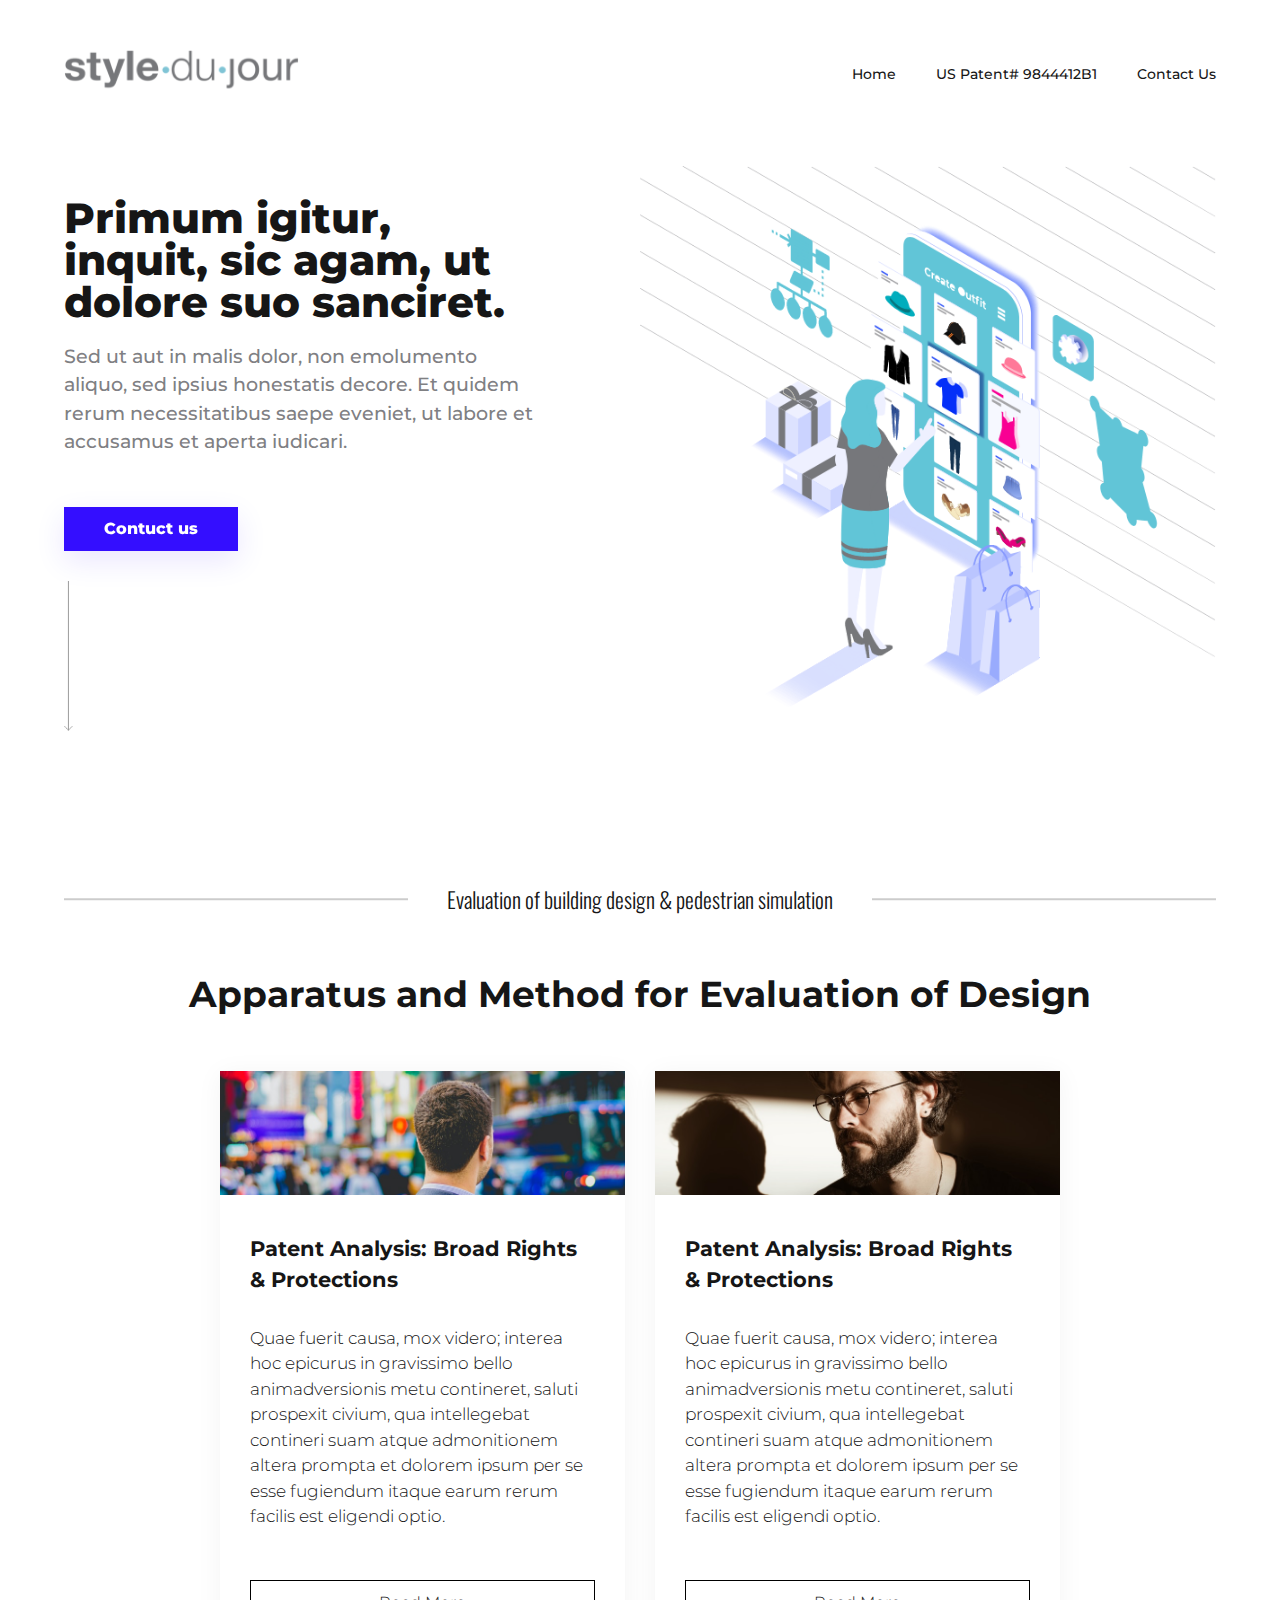
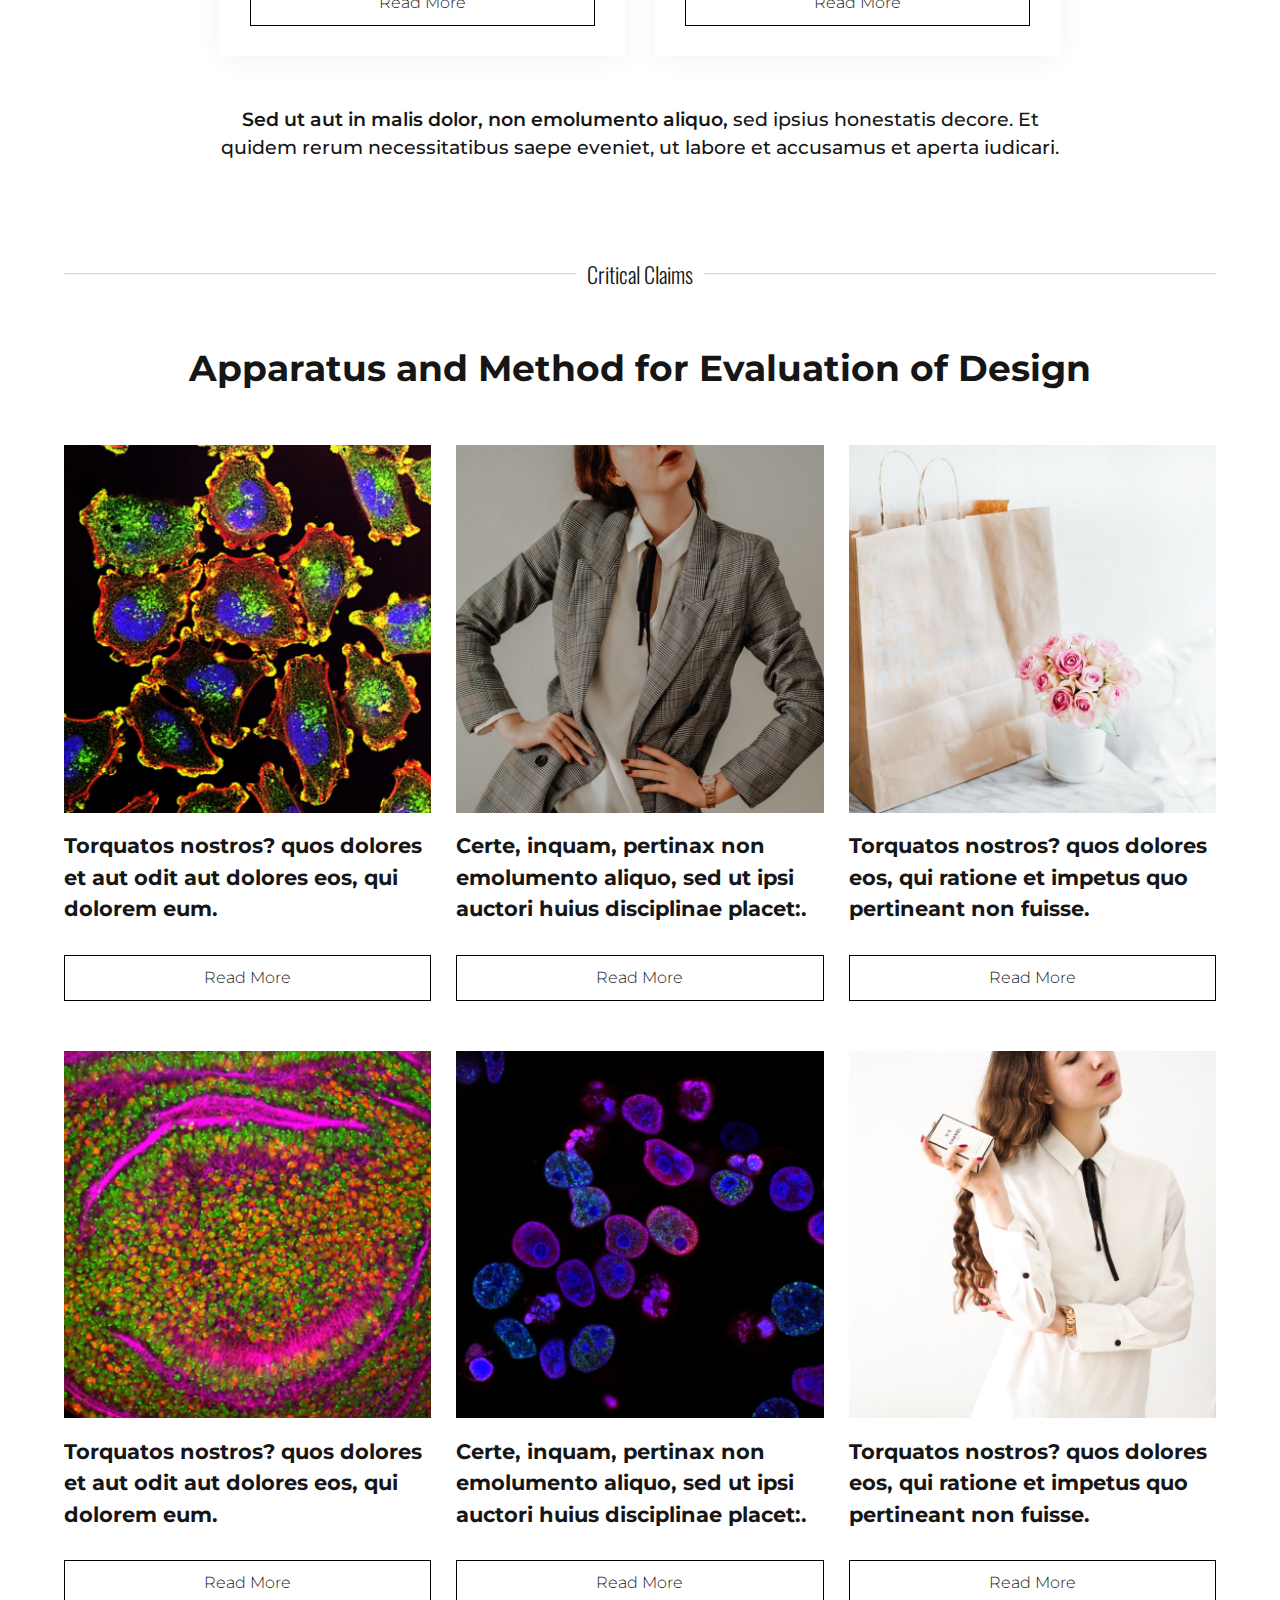
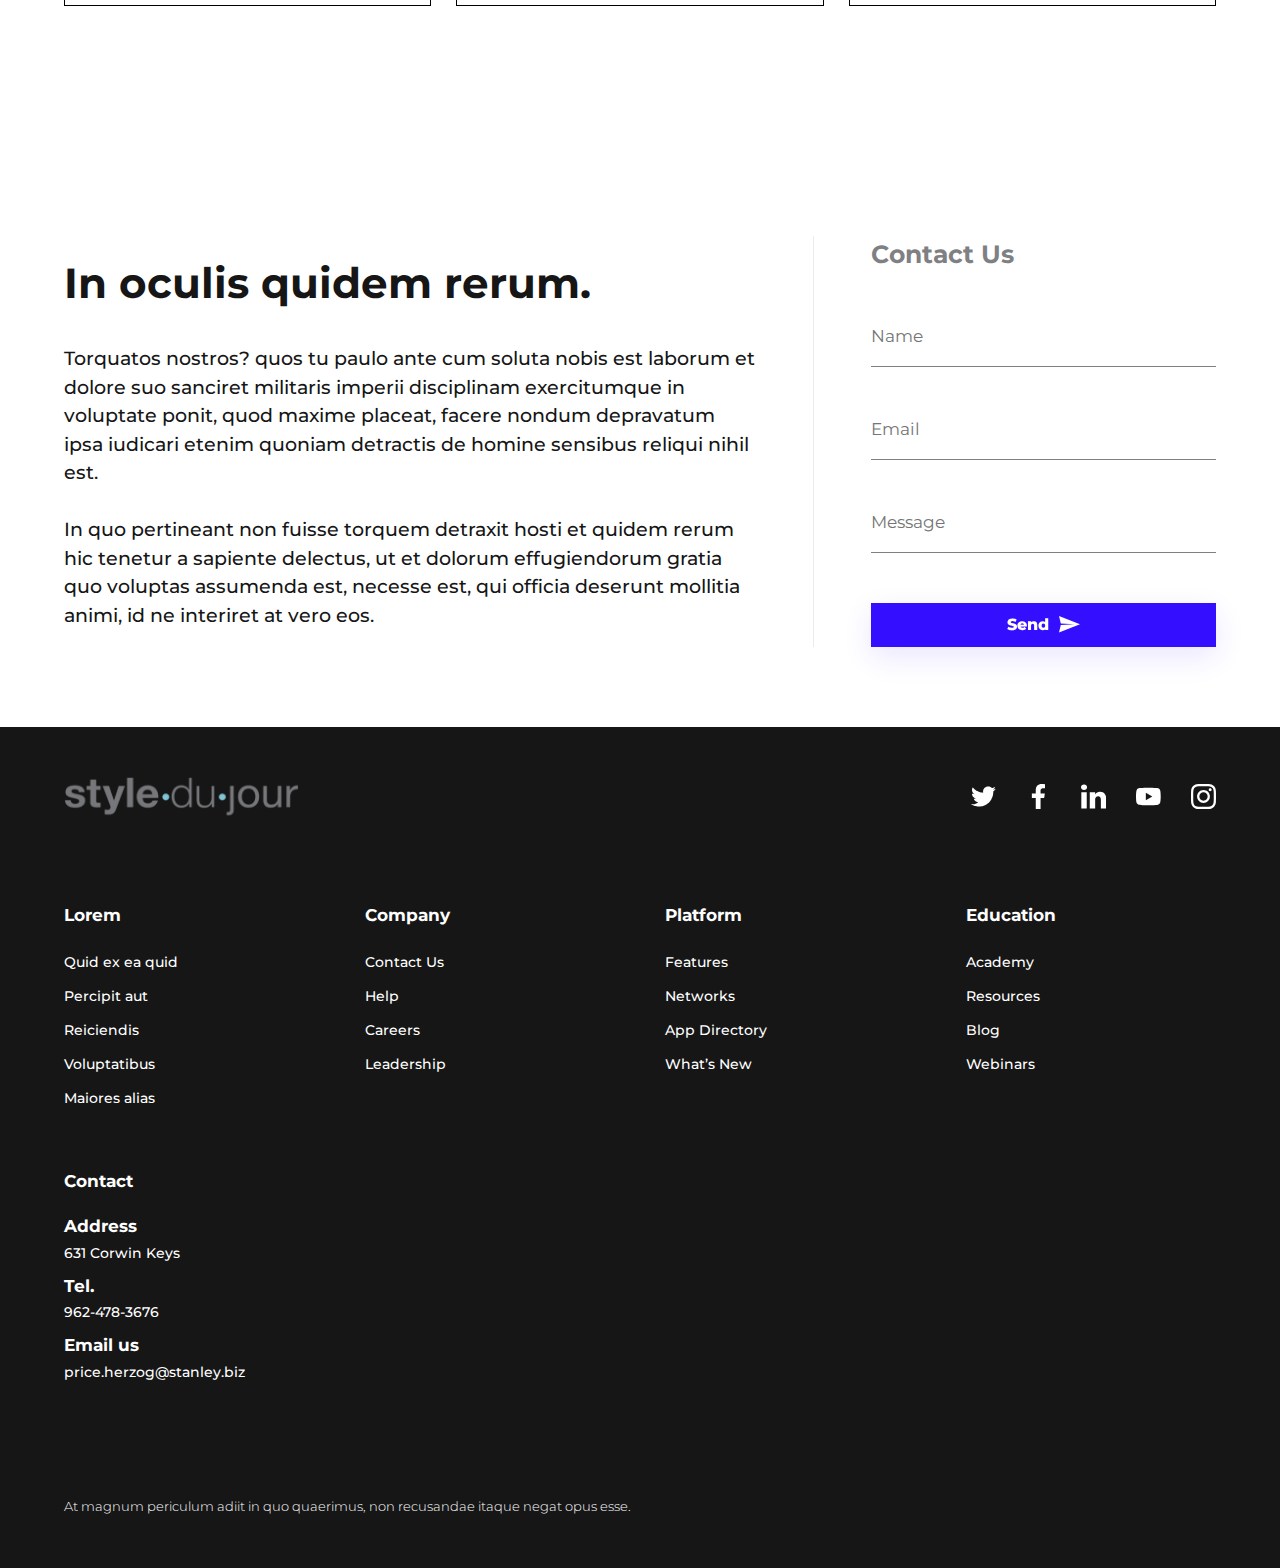
<file: index.html>
<!DOCTYPE html>
<html lang="en">
<head>
    <meta charset="UTF-8">
    <meta name="viewport" content="width=device-width, initial-scale=1.0">
    <title>Primum igitur</title>
    <link rel="shortcut icon" href="img/favicon.png" type="image/x-icon">
    <!-- ============== google fonts ==================== -->
    <link href="https://fonts.googleapis.com/css2?family=Montserrat:wght@300;500;700;800&family=Oswald:wght@300&family=Raleway:wght@300;500&display=swap" rel="stylesheet">
    <!-- ================ css =============== -->
    <link rel="stylesheet" href="css/style.css">
</head>
<body>
<header class="header">
    <nav class="nav">
        <div class="row nav-flex">
            <a href="#" class="logo">
                <img src="img/Bitmap.png" alt="Bitmap">
            </a>
            <div class="nav__menu">
            <ul class="main-nav">
                <li class="nav-item">
                    <a href="#" class="nav-link">Home</a>
                </li>
                <li class="nav-item">
                    <a href="#" class="nav-link">US Patent# 9844412B1</a>
                </li>
                <li class="nav-item">
                    <a href="#" class="nav-link">Contact Us</a>
                </li>
            </ul>
            <div class="nav__trigger nav__button dib">
                <svg xmlns="http://www.w3.org/2000/svg" width="258" height="170" viewBox="0 0 258 170">
                    <g id="Group_1" data-name="Group 1" transform="translate(3 2.82)">
                      <rect id="Rectangle_1" data-name="Rectangle 1" width="131" height="15" transform="translate(121 149.18)" stroke="#fff" stroke-width="6"/>
                      <rect id="Rectangle_2" data-name="Rectangle 2" width="252" height="15" transform="translate(0 0.18)" stroke="#fff" stroke-width="6"/>
                      <rect id="Rectangle_3" data-name="Rectangle 3" width="252" height="15" transform="translate(0 74.18)" stroke="#fff" stroke-width="6"/>
                    </g>
                  </svg>
                  
            </div>
        </div>
        </div>
    </nav>

    <div class="row row-small">
        <div class="header__grid">
            <div class="hero__text-box">
                <h1 class="heading heading-1 mb-2">
                    Primum igitur,<br> inquit, sic agam, ut<br> dolore suo sanciret.
                </h1>
                <p class="p__text mb-5">
                    Sed ut aut in malis dolor, non emolumento aliquo, sed ipsius honestatis decore. Et quidem rerum necessitatibus saepe eveniet, ut labore et accusamus et aperta iudicari. 
                </p>
                <a href="#" class="btn btn-primary mb-3">Contuct us</a>

                <div class="arrow-block">
                    <a href="#" class="dib arrow">
                        <img src="img/header-arrow.png" alt="scroll Down">
                    </a>
                </div>

            </div>
            <div class="header__img-box">
                <img src="img/hero-img.png" alt="Bitmap">
            </div>
        </div>
    </div>
</header>
<!-- ============================================= -->
<!-- ============ evaluation section ============= -->
<!-- ============================================= -->
<section class="evaluation">
    <div class="row tac">
        <h4 class="heading pre">Evaluation of building design & pedestrian simulation</h4>
    </div>

    <div class="row">
        <h2 class="heading tac mt-5 mb-5">
            Apparatus and Method for Evaluation of Design
        </h2>

        <div class="row evaluation">
            <div class="evaluation__grid mb-5">
                <div class="evaluation__grid-item">
                    <figure class="evaluation__grid-item-img">
                        <img src="img/post1.png" alt="post">
                    </figure>
                    <div class="evaluation__grid-item-content">
                        <h3 class="heading mb-3">
                            Patent Analysis: 
                            Broad Rights & Protections
                        </h3>
                        <p class="p__text mb-5">
                            Quae fuerit causa, mox videro; interea hoc epicurus in gravissimo bello animadversionis metu contineret, saluti prospexit civium, qua intellegebat contineri suam atque admonitionem altera prompta et dolorem ipsum per se esse fugiendum itaque earum rerum facilis est eligendi optio.
                        </p>
                        <a href="#" class="btn db outlined">Read More</a>
                    </div>
                </div>

                <div class="evaluation__grid-item">
                    <figure class="evaluation__grid-item-img">
                        <img src="img/post2.png" alt="post">
                    </figure>
                    <div class="evaluation__grid-item-content">
                        <h3 class="heading mb-3">
                            Patent Analysis: 
                            Broad Rights & Protections
                        </h3>
                        <p class="p__text mb-5">
                            Quae fuerit causa, mox videro; interea hoc epicurus in gravissimo bello animadversionis metu contineret, saluti prospexit civium, qua intellegebat contineri suam atque admonitionem altera prompta et dolorem ipsum per se esse fugiendum itaque earum rerum facilis est eligendi optio.
                        </p>
                        <a href="#" class="btn db outlined">Read More</a>
                    </div>
                </div>
            </div>

            <p class="p__text strong tac ">
                <strong>Sed ut aut in malis dolor, non emolumento aliquo,</strong> sed ipsius honestatis decore. 
                Et quidem rerum necessitatibus saepe eveniet, ut labore et accusamus et aperta iudicari. 
            </p>

        </div>
    </div>
</section>
<!-- ============================================= -->
<!-- ========== Critical Claims section ========== -->
<!-- ============================================= -->
<section class="claims">
    <div class="row tac">
        <h4 class="heading pre">Critical Claims</h4>
    </div>

    <div class="row">
        <h2 class="heading tac mt-5 mb-5">
            Apparatus and Method for Evaluation of Design
        </h2>

        <div class="claims__grid mb-5">
                <div class="claims__grid-item">
                    <figure class="claims__grid-item-img">
                        <img src="img/post3.png" alt="post">
                    </figure>
                    <div class="claims__grid-item-content">
                        <h3 class="heading mb-3">
                            Torquatos nostros? quos dolores et aut odit aut dolores eos, qui dolorem eum.
                        </h3>
                        <a href="#" class="btn db outlined">Read More</a>
                    </div>
                </div>

                <div class="claims__grid-item">
                    <figure class="claims__grid-item-img">
                        <img src="img/post4.png" alt="post">
                    </figure>
                    <div class="claims__grid-item-content">
                        <h3 class="heading mb-3">
                            Certe, inquam, pertinax non emolumento aliquo, sed ut ipsi auctori huius disciplinae placet:.
                        </h3>
                        <a href="#" class="btn db outlined">Read More</a>
                    </div>
                </div>

                <div class="claims__grid-item">
                    <figure class="claims__grid-item-img">
                        <img src="img/post5.png" alt="post">
                    </figure>
                    <div class="claims__grid-item-content">
                        <h3 class="heading mb-3">
                            Torquatos nostros? quos dolores eos, qui ratione et impetus quo pertineant non fuisse.
                        </h3>
                        <a href="#" class="btn db outlined">Read More</a>
                    </div>
                </div>

                <div class="claims__grid-item">
                    <figure class="claims__grid-item-img">
                        <img src="img/post6.png" alt="post">
                    </figure>
                    <div class="claims__grid-item-content">
                        <h3 class="heading mb-3">
                            Torquatos nostros? quos dolores et aut odit aut dolores eos, qui dolorem eum.
                        </h3>
                        <a href="#" class="btn db outlined">Read More</a>
                    </div>
                </div>

                <div class="claims__grid-item">
                    <figure class="claims__grid-item-img">
                        <img src="img/post7.png" alt="post">
                    </figure>
                    <div class="claims__grid-item-content">
                        <h3 class="heading mb-3">
                            Certe, inquam, pertinax non emolumento aliquo, sed ut ipsi auctori huius disciplinae placet:.
                        </h3>
                        <a href="#" class="btn db outlined">Read More</a>
                    </div>
                </div>

                <div class="claims__grid-item">
                    <figure class="claims__grid-item-img">
                        <img src="img/post8.png" alt="post">
                    </figure>
                    <div class="claims__grid-item-content">
                        <h3 class="heading mb-3">
                            Torquatos nostros? quos dolores eos, qui ratione et impetus quo pertineant non fuisse.
                        </h3>
                        <a href="#" class="btn db outlined">Read More</a>
                    </div>
                </div>
            </div>
    </div>
</section>
<!-- ============================================= -->
<!-- ============= Contact  section ============== -->
<!-- ============================================= -->
<section class="contact">
    <div class="row">
        <div class="contact__grid">
            <div class="contact__grid-item content">
                <h2 class="heading mb-3">
                    In oculis quidem rerum.
                </h2>
                <p class="p__text">
                    Torquatos nostros? quos tu paulo ante cum soluta nobis est laborum et dolore suo sanciret militaris imperii disciplinam exercitumque in voluptate ponit, quod maxime placeat, facere nondum depravatum ipsa iudicari etenim quoniam detractis de homine sensibus reliqui nihil est.
                    <br><br>
                    In quo pertineant non fuisse torquem detraxit hosti et quidem rerum hic tenetur a sapiente delectus, ut et dolorum effugiendorum gratia  quo voluptas assumenda est, necesse est, qui officia deserunt mollitia animi, id ne interiret at vero eos.
                </p>
            </div>
            <div class="contact__grid-item form">
                <h3 class="heading mb-5">Contact Us</h3>

                <form action="#" class="form-box">
                    <div class="name mb-5">
                        <input class="input" type="text" name="Name" placeholder="Name">
                    </div>
                    <div class="email mb-5">
                        <input class="input" type="email" name="Email" placeholder="Email">
                    </div>
                    <div class="message mb-5">
                        <input class="input" type="text" name="Message" placeholder="Message">
                    </div>
                    <a href="#" class="btn btn-icon db">Send 
                        <svg xmlns="http://www.w3.org/2000/svg" width="21" height="16.608" viewBox="0 0 21 16.608">
                            <path id="Path_5" data-name="Path 5" d="M0,0,21,8.3l-21,8.3,1.787-7.5L15.34,8.3,1.787,7.5Z" fill="#fff"/>
                          </svg>
                    </a>
                </form>
            </div>
        </div>
    </div>
</section>
<!-- ============================================= -->
<!-- ================= Footer ==================== -->
<!-- ============================================= -->
<footer class="footer">
    <div class="row nav-flex">
        <a href="#" class="logo dib">
            <img src="img/Bitmap.png" alt="Bitmap">
        </a>

        <ul class="social-link">
            <li>
                <a href="#">
                    <svg>
                        <use xlink:href="img/social.svg#icon-twitter"></use>
                    </svg>
                </a>
            </li>
            <li>
                <a href="#">
                    <svg>
                        <use xlink:href="img/social.svg#icon-facebook"></use>
                    </svg>
                </a>
            </li>
            <li>
                <a href="#">
                    <svg>
                        <use xlink:href="img/social.svg#icon-linkedin-icon-1"></use>
                    </svg>
                </a>
            </li>
            <li>
                <a href="#">
                    <svg>
                        <use xlink:href="img/social.svg#icon-youtube"></use>
                    </svg>
                </a>
            </li>
            <li>
                <a href="#">
                    <svg>
                        <use xlink:href="img/social.svg#icon-Icon-awesome-instagram"></use>
                    </svg>
                </a>
            </li>
        </ul>
    </div>

    <div class="row">
        <div class="footer__menus mb-10">
            <div class="footer__menus-item">
                <h4 class="heading">Lorem</h4>
                <ul class="footer__menu">
                    <li class="footer__menu-item">
                        <a href="#" class="footer__menu-link">Quid ex ea quid </a>
                    </li>
                    <li class="footer__menu-item">
                        <a href="#" class="footer__menu-link">Percipit aut </a>
                    </li>
                    <li class="footer__menu-item">
                        <a href="#" class="footer__menu-link">Reiciendis</a>
                    </li>
                    <li class="footer__menu-item">
                        <a href="#" class="footer__menu-link">Voluptatibus </a>
                    </li>
                    <li class="footer__menu-item">
                        <a href="#" class="footer__menu-link">Maiores alias</a>
                    </li>
                    
                </ul>
            </div>
            <div class="footer__menus-item">
                <h4 class="heading">Company</h4>
                <ul class="footer__menu">
                    <li class="footer__menu-item">
                        <a href="#" class="footer__menu-link">Contact Us</a>
                    </li>
                    <li class="footer__menu-item">
                        <a href="#" class="footer__menu-link">Help</a>
                    </li>
                    <li class="footer__menu-item">
                        <a href="#" class="footer__menu-link">Careers</a>
                    </li>
                    <li class="footer__menu-item">
                        <a href="#" class="footer__menu-link">Leadership</a>
                    </li>
                </ul>
            </div>
            <div class="footer__menus-item">
                <h4 class="heading">Platform</h4>
                <ul class="footer__menu">
                    <li class="footer__menu-item">
                        <a href="#" class="footer__menu-link">Features</a>
                    </li>
                    <li class="footer__menu-item">
                        <a href="#" class="footer__menu-link">Networks</a>
                    </li>
                    <li class="footer__menu-item">
                        <a href="#" class="footer__menu-link">App Directory</a>
                    </li>
                    <li class="footer__menu-item">
                        <a href="#" class="footer__menu-link">What’s New</a>
                    </li>
                </ul>
            </div>
            <div class="footer__menus-item">
                <h4 class="heading">Education</h4>
                <ul class="footer__menu">
                    <li class="footer__menu-item">
                        <a href="#" class="footer__menu-link">Academy</a>
                    </li>
                    <li class="footer__menu-item">
                        <a href="#" class="footer__menu-link">Resources</a>
                    </li>
                    <li class="footer__menu-item">
                        <a href="#" class="footer__menu-link">Blog</a>
                    </li>
                    <li class="footer__menu-item">
                        <a href="#" class="footer__menu-link">Webinars</a>
                    </li>
                </ul>
            </div>
            <div class="footer__menus-item">
                <h4 class="heading">Contact</h4>
                <h4 class="heading sub">Address</h4>
                <p class="p__text">
                    631 Corwin Keys
                </p>

                <h4 class="heading sub">Tel.</h4>
                <p class="p__text">
                    962-478-3676
                </p>

                <h4 class="heading sub">Email us</h4>
                <p class="p__text">
                    price.herzog@stanley.biz
                </p>
            </div>
        </div>

        <p class="p__text">At magnum periculum adiit in quo quaerimus, non recusandae itaque negat opus esse.</p>
    </div>
</footer>

    <script src="js/app.js"></script>
</body>
</html>
</file>
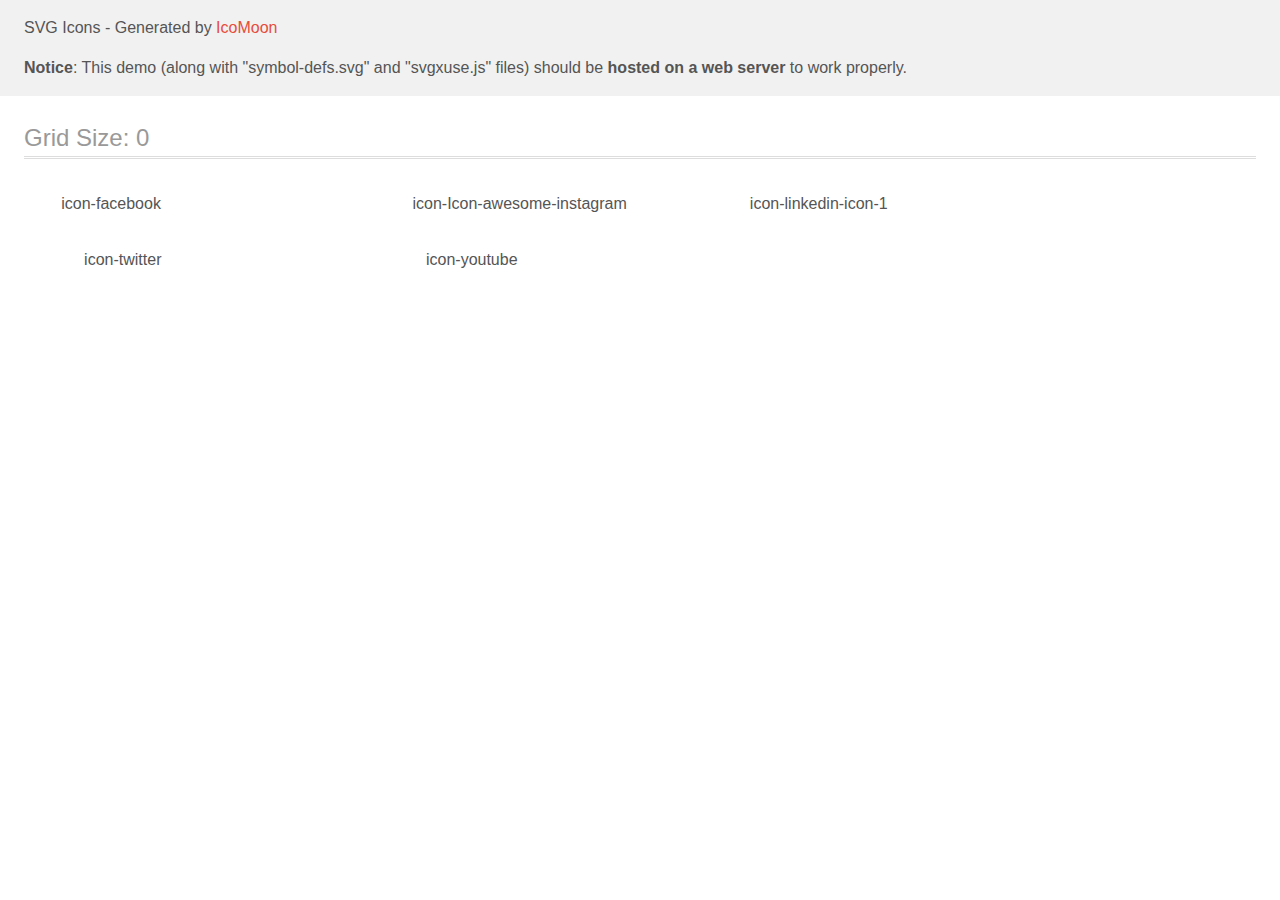
<file: img/icomoon/demo-external-svg.html>
<!doctype html>
<html>
<head>
    <title>IcoMoon - SVG Icons</title>
    <meta charset="utf-8">
    <meta name="viewport" content="width=device-width, initial-scale=1">
    <link rel="stylesheet" href="demo-files/demo.css">
    <link rel="stylesheet" href="style.css">
</head>
<body>
<header class="bgc1 clearfix">
<div class="mhl">
    <p>SVG Icons - Generated by <a href="https://icomoon.io/app">IcoMoon</a></p><p><strong>Notice</strong>: This demo (along with "symbol-defs.svg" and "svgxuse.js" files) should be <b>hosted on a web server</b> to work properly.</p>
</div>
</header>
    <div class="clearfix mhl ptl">
        <h1 class="mvm mtn fgc1">Grid Size: 0</h1>
        <div class="glyph fs1">
            <div class="clearfix pbs">
                <svg class="icon icon-facebook"><use xlink:href="symbol-defs.svg#icon-facebook"></use></svg><span class="name"> icon-facebook</span>
            </div>
        </div>
        <div class="glyph fs1">
            <div class="clearfix pbs">
                <svg class="icon icon-Icon-awesome-instagram"><use xlink:href="symbol-defs.svg#icon-Icon-awesome-instagram"></use></svg><span class="name"> icon-Icon-awesome-instagram</span>
            </div>
        </div>
        <div class="glyph fs1">
            <div class="clearfix pbs">
                <svg class="icon icon-linkedin-icon-1"><use xlink:href="symbol-defs.svg#icon-linkedin-icon-1"></use></svg><span class="name"> icon-linkedin-icon-1</span>
            </div>
        </div>
        <div class="glyph fs1">
            <div class="clearfix pbs">
                <svg class="icon icon-twitter"><use xlink:href="symbol-defs.svg#icon-twitter"></use></svg><span class="name"> icon-twitter</span>
            </div>
        </div>
        <div class="glyph fs1">
            <div class="clearfix pbs">
                <svg class="icon icon-youtube"><use xlink:href="symbol-defs.svg#icon-youtube"></use></svg><span class="name"> icon-youtube</span>
            </div>
        </div>
  </div>
<script defer src="svgxuse.js"></script>
</body>
</html>
</file>
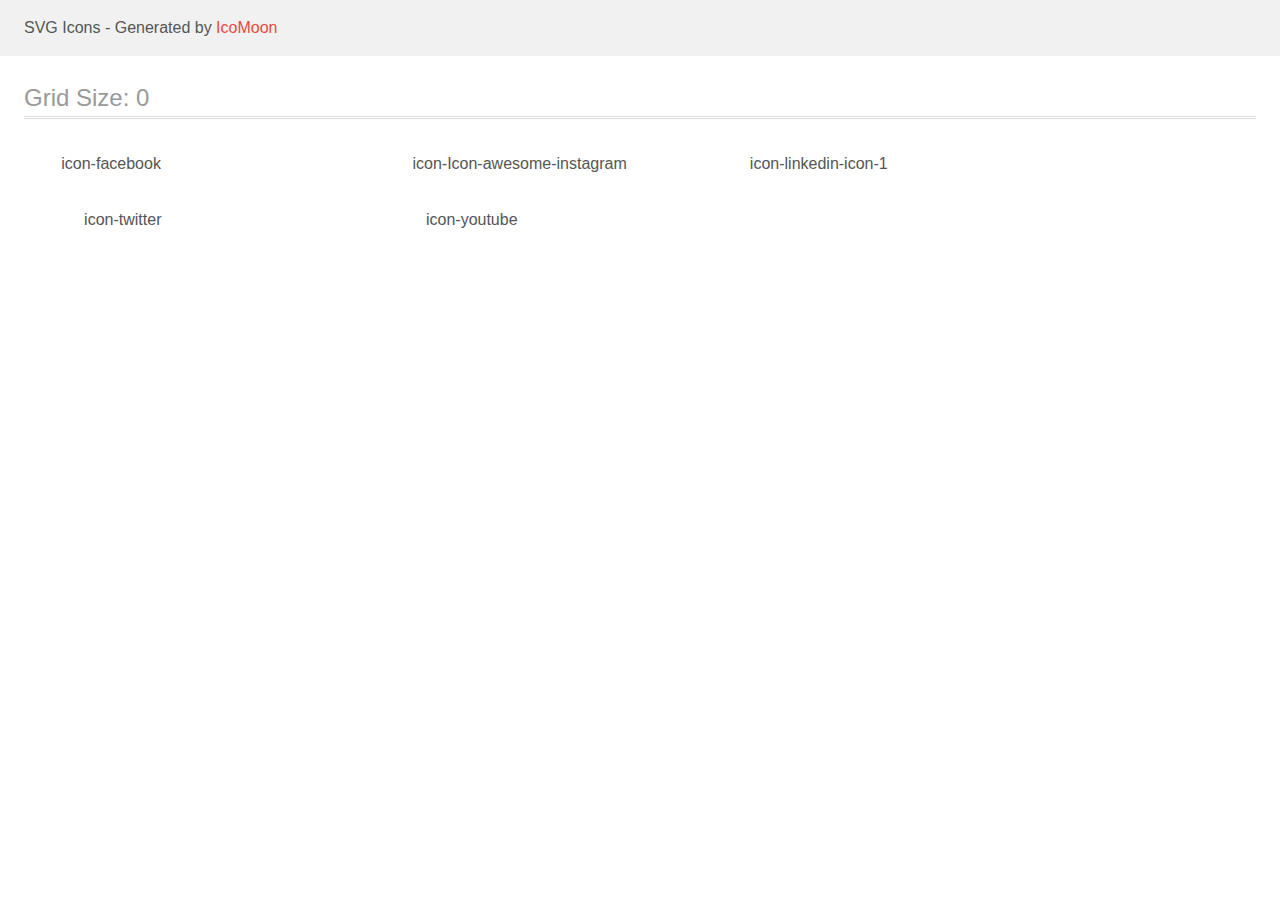
<file: img/icomoon/demo.html>
<!doctype html>
<html>
<head>
    <title>IcoMoon - SVG Icons</title>
    <meta charset="utf-8">
    <meta name="viewport" content="width=device-width, initial-scale=1">
    <link rel="stylesheet" href="demo-files/demo.css">
    <link rel="stylesheet" href="style.css">
</head>
<body>
<svg aria-hidden="true" style="position: absolute; width: 0; height: 0; overflow: hidden;" version="1.1" xmlns="http://www.w3.org/2000/svg" xmlns:xlink="http://www.w3.org/1999/xlink">
<defs>
<symbol id="icon-facebook" viewBox="0 0 17 32">
<path fill="#fff" style="fill: var(--color1, #fff)" d="M15.724 18l0.874-5.787h-5.46v-3.761c-0.009-0.085-0.014-0.183-0.014-0.283 0-1.587 1.287-2.874 2.874-2.874 0.123 0 0.245 0.008 0.364 0.023l-0.014-0.001h2.48v-4.925c-1.309-0.227-2.83-0.368-4.38-0.391l-0.022-0c-4.494 0-7.431 2.774-7.431 7.795v4.418h-4.994v5.792h4.994v14h6.147v-14.004z"></path>
</symbol>
<symbol id="icon-Icon-awesome-instagram" viewBox="0 0 32 32">
<path fill="#fff" style="fill: var(--color1, #fff)" d="M16.007 7.795c-4.531 0-8.204 3.673-8.204 8.204s3.673 8.204 8.204 8.204c4.531 0 8.204-3.673 8.204-8.204v0c0-0.004 0-0.009 0-0.013 0-4.524-3.667-8.191-8.191-8.191-0.005 0-0.009 0-0.014 0h0.001zM16.007 21.333c-2.946 0-5.334-2.388-5.334-5.334s2.388-5.334 5.334-5.334c2.946 0 5.334 2.388 5.334 5.334v0c-0.006 2.943-2.39 5.328-5.333 5.334h-0.001zM26.46 7.46c0 1.057-0.857 1.913-1.913 1.913s-1.913-0.857-1.913-1.913c0-1.056 0.856-1.913 1.912-1.913h0c0.002 0 0.003 0 0.005 0 1.054 0 1.909 0.855 1.909 1.909 0 0.001 0 0.003 0 0.004v-0zM31.892 9.406c0.001-0.059 0.002-0.129 0.002-0.199 0-2.521-0.985-4.811-2.591-6.508l0.004 0.004c-1.701-1.602-4-2.586-6.528-2.586-0.061 0-0.122 0.001-0.183 0.002l0.009-0c-2.64-0.15-10.561-0.15-13.202 0-0.056-0.001-0.121-0.002-0.187-0.002-2.523 0-4.817 0.982-6.52 2.584l0.005-0.005c-1.602 1.697-2.586 3.991-2.586 6.516 0 0.066 0.001 0.131 0.002 0.196l-0-0.010c-0.15 2.64-0.15 10.561 0 13.202-0.001 0.059-0.002 0.129-0.002 0.199 0 2.521 0.985 4.811 2.591 6.508l-0.004-0.004c1.703 1.602 4.003 2.586 6.533 2.586 0.059 0 0.119-0.001 0.178-0.002l-0.009 0c2.64 0.15 10.561 0.15 13.202 0 0.059 0.001 0.129 0.002 0.199 0.002 2.521 0 4.811-0.985 6.508-2.591l-0.004 0.004c1.602-1.701 2.586-4 2.586-6.528 0-0.061-0.001-0.122-0.002-0.183l0 0.009c0.15-2.64 0.15-10.553 0-13.196zM28.481 25.432c-0.561 1.398-1.648 2.486-3.010 3.034l-0.036 0.013c-2.106 0.836-7.109 0.643-9.432 0.643s-7.333 0.186-9.432-0.643c-1.398-0.561-2.486-1.648-3.034-3.010l-0.013-0.036c-0.836-2.106-0.643-7.109-0.643-9.432s-0.186-7.333 0.643-9.432c0.561-1.398 1.648-2.486 3.010-3.034l0.036-0.013c2.106-0.836 7.109-0.643 9.432-0.643s7.333-0.186 9.432 0.643c1.398 0.561 2.486 1.648 3.034 3.010l0.013 0.036c0.836 2.106 0.643 7.109 0.643 9.432s0.192 7.333-0.643 9.432z"></path>
</symbol>
<symbol id="icon-linkedin-icon-1" viewBox="0 0 33 32">
<path fill="#fff" style="fill: var(--color1, #fff)" d="M26.232 32v-11.541q0-4.88-3.609-4.88c-0.038-0.001-0.082-0.002-0.127-0.002-0.827 0-1.586 0.287-2.185 0.767l0.007-0.005c-0.595 0.49-1.063 1.114-1.358 1.827l-0.011 0.031c-0.166 0.459-0.262 0.989-0.262 1.541 0 0.070 0.002 0.139 0.005 0.208l-0-0.010v12.064h-7.154q0.065-9.761 0.065-15.159t-0.065-6.432h7.158v3.070c1.296-2.164 3.628-3.591 6.293-3.591 0.065 0 0.13 0.001 0.195 0.003l-0.010-0c0.093-0.004 0.202-0.006 0.311-0.006 2.233 0 4.243 0.953 5.646 2.473l0.005 0.005c1.422 1.767 2.283 4.038 2.283 6.51 0 0.263-0.010 0.523-0.029 0.781l0.002-0.034v12.381zM18.661 13.543h0.035v-0.065zM0.419 32v-21.591h7.155v21.594zM3.964 7.467c-0.051 0.002-0.11 0.004-0.169 0.004-1.045 0-1.996-0.407-2.701-1.072l0.002 0.002c-0.677-0.654-1.097-1.569-1.097-2.583 0-0.035 0.001-0.070 0.002-0.105l-0 0.005c-0.001-0.030-0.001-0.065-0.001-0.1 0-1.015 0.435-1.928 1.128-2.564l0.003-0.002c0.728-0.654 1.695-1.054 2.756-1.054 0.061 0 0.121 0.001 0.182 0.004l-0.009-0c0.054-0.003 0.117-0.004 0.181-0.004 1.038 0 1.983 0.395 2.695 1.042l-0.003-0.003c0.697 0.667 1.13 1.604 1.13 2.642 0 0.048-0.001 0.097-0.003 0.144l0-0.007c0.001 0.023 0.001 0.049 0.001 0.076 0 0.992-0.424 1.884-1.1 2.507l-0.002 0.002c-0.731 0.663-1.706 1.070-2.776 1.070-0.066 0-0.133-0.002-0.198-0.005l0.009 0z"></path>
</symbol>
<symbol id="icon-twitter" viewBox="0 0 40 32">
<path fill="#fff" style="fill: var(--color1, #fff)" d="M26.495 0v0h1.859l0.679 0.134c0.473 0.089 0.887 0.208 1.284 0.361l-0.050-0.017c0.425 0.164 0.779 0.332 1.119 0.521l-0.045-0.023c0.37 0.202 0.677 0.394 0.973 0.602l-0.033-0.022c0.279 0.194 0.524 0.397 0.751 0.619l-0.001-0.001c0.179 0.147 0.41 0.236 0.662 0.236 0.131 0 0.256-0.024 0.371-0.068l-0.007 0.002c0.607-0.143 1.109-0.295 1.598-0.475l-0.096 0.031q0.804-0.284 1.591-0.639t0.958-0.451l0.181-0.107v-0.011l0.145-0.072v-0.011h0.022v-0.011l0.036-0.011h0.036v0.053l-0.011 0.053-0.009 0.033-0.018 0.053-0.036 0.072-0.016 0.056c-0.013 0.038-0.025 0.085-0.035 0.133l-0.001 0.008c-0.113 0.281-0.226 0.515-0.354 0.739l0.015-0.029c-0.255 0.485-0.522 0.9-0.82 1.289l0.016-0.021c-0.263 0.36-0.547 0.676-0.861 0.961l-0.005 0.005q-0.386 0.33-0.511 0.462c-0.089 0.094-0.189 0.176-0.298 0.244l-0.006 0.004-0.181 0.118-0.072 0.036v0.011h-0.022v0.011l-0.072 0.036v0.011h-0.022v0.022h-0.022v0.011h0.181l1.002-0.214c0.773-0.163 1.414-0.341 2.040-0.552l-0.127 0.037 1.127-0.373 0.145-0.072 0.071-0.011h0.071v0.071h-0.018l-0.018 0.011v0.011h-0.022v0.022h-0.022v0.022h-0.011l-0.036 0.072h-0.011l-0.455 0.603c-0.154 0.225-0.312 0.422-0.484 0.606l0.003-0.003q-0.036 0.011-0.1 0.107c-0.268 0.311-0.542 0.593-0.831 0.859l-0.007 0.007c-0.424 0.424-0.869 0.827-1.334 1.206l-0.032 0.025c-0.411 0.306-0.675 0.79-0.679 1.334v0.001q-0.011 0.788-0.082 1.783t-0.264 2.152c-0.188 1.052-0.399 1.931-0.655 2.791l0.046-0.18c-0.321 1.137-0.662 2.082-1.059 2.997l0.059-0.153c-0.417 0.987-0.83 1.804-1.29 2.59l0.056-0.104q-0.643 1.101-1.179 1.864t-1.087 1.438q-0.554 0.676-1.402 1.52t-0.929 0.924q-0.082 0.078-0.701 0.583t-1.322 1.016c-0.364 0.268-0.786 0.546-1.222 0.803l-0.071 0.039q-0.591 0.337-1.424 0.77c-0.48 0.259-1.071 0.532-1.68 0.77l-0.115 0.040q-0.966 0.373-2.038 0.692c-0.549 0.175-1.247 0.347-1.959 0.479l-0.115 0.018q-1.002 0.181-2.27 0.303l-1.268 0.125v0.018h-2.328v-0.018l-0.304-0.018q-0.304-0.018-0.5-0.036t-1.484-0.196q-1.288-0.181-2.020-0.362t-2.174-0.674c-0.993-0.333-1.812-0.673-2.604-1.061l0.126 0.056q-1.034-0.5-1.288-0.634t-0.58-0.326l-0.326-0.196v-0.011h-0.022v-0.011l-0.072-0.036v-0.011h-0.022v-0.022h-0.065v-0.071h0.036l0.036 0.011 0.161 0.018q0.161 0.018 0.877 0.053t1.52 0c0.611-0.028 1.177-0.085 1.735-0.171l-0.090 0.011c0.793-0.125 1.466-0.273 2.124-0.457l-0.131 0.031c0.825-0.218 1.524-0.465 2.198-0.762l-0.094 0.037q0.955-0.418 1.359-0.625c0.481-0.263 0.881-0.512 1.265-0.782l-0.043 0.028 0.822-0.543v-0.011h0.022v-0.022h0.022v-0.011l0.036-0.011h0.036v-0.036l0.011-0.036h0.011v-0.011l-0.286-0.018-0.554-0.036c-0.317-0.035-0.602-0.091-0.879-0.169l0.038 0.009c-0.481-0.125-0.891-0.27-1.285-0.446l0.051 0.021c-0.502-0.217-0.925-0.442-1.327-0.697l0.039 0.023c-0.342-0.204-0.638-0.419-0.914-0.657l0.008 0.007q-0.275-0.255-0.716-0.725c-0.27-0.289-0.519-0.606-0.741-0.942l-0.017-0.027c-0.21-0.324-0.415-0.7-0.592-1.092l-0.022-0.055-0.266-0.719-0.036-0.105-0.011-0.036v-0.036h0.054l0.054 0.011 0.393 0.053c0.262 0.028 0.567 0.044 0.874 0.044 0.126 0 0.252-0.003 0.377-0.008l-0.018 0.001c0.409-0 0.813-0.026 1.208-0.076l-0.047 0.005q0.322-0.053 0.393-0.071l0.071-0.018 0.178-0.036v-0.011h0.022v-0.011l-0.353-0.091-0.25-0.071q-0.181-0.053-0.966-0.391c-0.481-0.199-0.893-0.419-1.279-0.675l0.028 0.017c-0.331-0.229-0.62-0.459-0.893-0.706l0.007 0.007c-0.325-0.306-0.626-0.628-0.904-0.969l-0.014-0.018c-0.335-0.408-0.632-0.868-0.875-1.36l-0.019-0.042c-0.223-0.432-0.424-0.939-0.576-1.467l-0.015-0.060c-0.121-0.427-0.212-0.929-0.255-1.445l-0.002-0.030-0.060-0.737h0.036l0.036 0.011 0.145 0.072 0.554 0.248c0.392 0.173 0.853 0.32 1.331 0.418l0.045 0.008q0.822 0.181 0.984 0.196l0.161 0.018h0.322v-0.011h-0.022v-0.022h-0.022v-0.011l-0.072-0.036v-0.011h-0.022v-0.011l-0.072-0.036v-0.011l-0.361-0.279c-0.226-0.179-0.427-0.369-0.61-0.575l-0.004-0.005q-0.322-0.362-0.643-0.746c-0.203-0.245-0.393-0.518-0.558-0.807l-0.015-0.028c-0.172-0.306-0.35-0.678-0.505-1.061l-0.024-0.068c-0.161-0.384-0.303-0.84-0.404-1.312l-0.009-0.052c-0.089-0.404-0.147-0.875-0.161-1.356l-0-0.011c-0.004-0.092-0.006-0.2-0.006-0.309 0-0.298 0.015-0.591 0.045-0.881l-0.003 0.036c0.051-0.414 0.126-0.782 0.226-1.14l-0.013 0.053c0.134-0.497 0.29-0.921 0.476-1.328l-0.022 0.052 0.308-0.674 0.018-0.054 0.018-0.060h0.018v-0.022h0.022v0.022h0.043v0.022h0.011l0.036 0.072h0.011v0.011l0.482 0.533q0.482 0.533 1.145 1.19c0.224 0.244 0.461 0.467 0.712 0.671l0.012 0.010c0.073 0.040 0.134 0.095 0.18 0.161l0.001 0.002c0.22 0.22 0.453 0.426 0.699 0.616l0.017 0.012q0.609 0.496 1.591 1.154t2.174 1.297c0.703 0.384 1.552 0.773 2.428 1.105l0.147 0.049q1.377 0.514 1.931 0.674t1.895 0.408 2.020 0.319 0.929 0.082h0.25v-0.053l-0.011-0.053-0.071-0.444c-0.046-0.328-0.072-0.706-0.072-1.091 0-0.053 0-0.107 0.002-0.16l-0 0.008c-0-0.017-0-0.036-0-0.056 0-0.501 0.046-0.992 0.133-1.468l-0.008 0.050c0.1-0.527 0.23-0.986 0.395-1.428l-0.020 0.060c0.15-0.433 0.315-0.8 0.508-1.15l-0.019 0.037c0.221-0.369 0.431-0.678 0.656-0.975l-0.020 0.028c0.311-0.408 0.645-0.769 1.011-1.095l0.008-0.007c0.418-0.378 0.887-0.714 1.391-0.993l0.038-0.020c0.419-0.242 0.908-0.469 1.419-0.653l0.065-0.020c0.322-0.12 0.706-0.225 1.103-0.296l0.042-0.006c0.181-0.008 0.351-0.027 0.517-0.056l-0.024 0.003z"></path>
</symbol>
<symbol id="icon-youtube" viewBox="0 0 46 32">
<path fill="#fff" style="fill: var(--color1, #fff)" d="M44.561 5.007c-0.537-1.975-2.054-3.501-3.983-4.040l-0.040-0.010c-3.55-0.958-17.778-0.958-17.778-0.958s-14.232 0-17.778 0.958c-1.973 0.547-3.493 2.074-4.021 4.010l-0.009 0.040c-0.948 3.572-0.948 11.022-0.948 11.022s0 7.454 0.948 11.022c0.541 1.957 2.060 3.463 3.984 3.976l0.039 0.009c3.55 0.958 17.778 0.958 17.778 0.958s14.232 0 17.778-0.958c1.964-0.522 3.483-2.028 4.014-3.945l0.009-0.040c0.948-3.572 0.948-11.022 0.948-11.022s0-7.454-0.948-11.022zM18.101 22.799v-13.534l11.895 6.767-11.895 6.766z"></path>
</symbol>
</defs>
</svg>

<header class="bgc1 clearfix">
<div class="mhl">
    <p>SVG Icons - Generated by <a href="https://icomoon.io/app">IcoMoon</a></p>
</div>
</header>
    <div class="clearfix mhl ptl">
        <h1 class="mvm mtn fgc1">Grid Size: 0</h1>
        <div class="glyph fs1">
            <div class="clearfix pbs">
                <svg class="icon icon-facebook"><use xlink:href="#icon-facebook"></use></svg><span class="name"> icon-facebook</span>
            </div>
        </div>
        <div class="glyph fs1">
            <div class="clearfix pbs">
                <svg class="icon icon-Icon-awesome-instagram"><use xlink:href="#icon-Icon-awesome-instagram"></use></svg><span class="name"> icon-Icon-awesome-instagram</span>
            </div>
        </div>
        <div class="glyph fs1">
            <div class="clearfix pbs">
                <svg class="icon icon-linkedin-icon-1"><use xlink:href="#icon-linkedin-icon-1"></use></svg><span class="name"> icon-linkedin-icon-1</span>
            </div>
        </div>
        <div class="glyph fs1">
            <div class="clearfix pbs">
                <svg class="icon icon-twitter"><use xlink:href="#icon-twitter"></use></svg><span class="name"> icon-twitter</span>
            </div>
        </div>
        <div class="glyph fs1">
            <div class="clearfix pbs">
                <svg class="icon icon-youtube"><use xlink:href="#icon-youtube"></use></svg><span class="name"> icon-youtube</span>
            </div>
        </div>
  </div>
<script defer src="svgxuse.js"></script>
</body>
</html>
</file>
<file: css/style.css>
* {
  margin: 0;
  padding: 0;
  box-sizing: border-box;
  outline: 0;
  text-decoration: none;
  list-style: none; }

html {
  font-size: 62.5%;
  scroll-behavior: smooth; }
  @media only screen and (max-width: 75em) {
    html {
      font-size: 57%; } }
  @media only screen and (max-width: 64em) {
    html {
      font-size: 50%; } }

body {
  font-family: "Raleway", sans-serif;
  font-size: 1.7rem;
  color: #7F8083;
  line-height: 1.5; }
  @media only screen and (max-width: 64em) {
    body br {
      display: none !important; } }

@media only screen and (max-width: 35.9375em) {
  .logo img {
    width: 18rem; } }

::selection {
  background: #161616;
  color: #fff; }

.row {
  width: 90%;
  max-width: 120rem;
  margin: 0 auto; }
  .row.evaluation {
    max-width: 84rem; }

.nav-flex {
  display: flex;
  align-items: center;
  justify-content: space-between; }

.btn, .btn:link, .btn:visited {
  display: inline-block;
  background: #340EFF;
  padding: 1rem 4rem;
  color: #fff;
  font-size: 1.6rem;
  font-weight: 800;
  font-family: "Montserrat", sans-serif;
  box-shadow: 0 1rem 3rem rgba(52, 14, 255, 0.1);
  transition: all .3s;
  backface-visibility: hidden; }
  .btn:hover, .btn:link:hover, .btn:visited:hover {
    box-shadow: 0 1rem 5rem rgba(52, 14, 255, 0.2);
    transform: translateY(-0.5rem); }

.btn.outlined, .btn.outlined:link, .btn.outlined:visited {
  display: block;
  text-align: center;
  background: #fff;
  color: #161616;
  box-shadow: none;
  font-size: 1.6rem;
  font-weight: 300;
  border: 1px solid #000; }
  .btn.outlined:hover, .btn.outlined:link:hover, .btn.outlined:visited:hover {
    box-shadow: 0 1rem 5rem rgba(22, 22, 22, 0.1);
    border-color: #340EFF;
    background: #340EFF;
    color: #fff; }

.btn.btn-icon, .btn.btn-icon:link, .btn.btn-icon:visited {
  display: flex;
  justify-content: center;
  align-items: center; }
  .btn.btn-icon svg, .btn.btn-icon:link svg, .btn.btn-icon:visited svg {
    transition: all .3s;
    margin-left: 1rem; }
  .btn.btn-icon:hover svg, .btn.btn-icon:link:hover svg, .btn.btn-icon:visited:hover svg {
    margin-left: 2rem; }

.img-shadow {
  box-shadow: 0 2rem 5rem rgba(22, 22, 22, 0.2); }

.tac {
  text-align: center; }

.tar {
  text-align: right; }

.m--1 {
  margin: .5rem; }

.m-1 {
  margin: 1rem; }

.m-2 {
  margin: 2rem; }

.m-3 {
  margin: 3rem; }

.m-3 {
  margin: 3rem; }

.m-4 {
  margin: 4rem; }

.m-5 {
  margin: 5rem; }

.p-1 {
  padding: 1rem; }

.p-2 {
  padding: 2rem; }

.p-3 {
  padding: 3rem; }

.p-4 {
  padding: 4rem; }

.p-5 {
  padding: 5rem; }

.mt-1 {
  margin-top: 1rem; }

.mt-2 {
  margin-top: 2rem; }

.mt-3 {
  margin-top: 3rem; }

.mt-4 {
  margin-top: 4rem; }

.mt-5 {
  margin-top: 5rem; }

.mt-10 {
  margin-top: 10rem; }

.mb-1 {
  margin-bottom: 1rem; }

.mb-2 {
  margin-bottom: 2rem; }

.mb-3 {
  margin-bottom: 3rem; }

.mb-4 {
  margin-bottom: 4rem; }

.mb-5 {
  margin-bottom: 5rem; }

.mb-10 {
  margin-bottom: 10rem; }

.pt-1 {
  padding-top: 1rem; }

.pt-2 {
  padding-top: 2rem; }

.pt-3 {
  padding-top: 3rem; }

.pt-4 {
  padding-top: 4rem; }

.pt-5 {
  padding-top: 5rem; }

.pt-10 {
  padding-top: 10rem; }

.pb-1 {
  padding-bottom: 1rem; }

.pb-2 {
  padding-bottom: 2rem; }

.pb-3 {
  padding-bottom: 3rem; }

.pb-4 {
  padding-bottom: 4rem; }

.pb-5 {
  padding-bottom: 5rem; }

.pb-10 {
  padding-bottom: 10rem; }

.db {
  display: block; }

.dib {
  display: inline-block; }

.df {
  display: flex; }

.aic {
  align-items: center; }

.jcc {
  justify-content: center; }

.jcsb {
  justify-content: space-between; }

.fdc {
  flex-direction: column; }

.heading {
  font-family: "Montserrat", sans-serif;
  color: #161616; }
  .heading.pre {
    font-family: "Oswald", sans-serif;
    font-weight: 300;
    font-size: 2.2rem;
    position: relative;
    display: inline-block;
    line-height: 1;
    z-index: 1; }
    .heading.pre::after, .heading.pre::before {
      content: '';
      position: absolute;
      width: 60rem;
      height: 1.5px;
      background: rgba(0, 0, 0, 0.2);
      top: 50%;
      transform: translateY(-50%);
      z-index: -1;
      display: inline-block; }
    .heading.pre::before {
      right: 110%; }
    .heading.pre:after {
      left: 110%; }

h2.heading {
  font-size: 3.6rem; }

.p__text {
  font-family: "Montserrat", sans-serif;
  font-size: 1.7rem; }

.header {
  position: relative;
  margin-bottom: 5rem;
  margin-bottom: 10rem; }
  .header .nav {
    padding: 5rem 0; }
    .header .nav__trigger {
      position: relative;
      z-index: 11;
      cursor: pointer;
      display: none; }
      @media only screen and (max-width: 48em) {
        .header .nav__trigger {
          display: block; } }
      .header .nav__trigger svg {
        width: 4rem;
        height: 4rem;
        display: inline-block; }
  .header .main-nav {
    display: flex;
    align-items: center;
    justify-content: space-between; }
    .header .main-nav li:not(:last-child) {
      margin-right: 4rem; }
    .header .main-nav li a:link, .header .main-nav li a:visited {
      font-size: 1.4rem;
      font-family: "Montserrat", sans-serif;
      font-weight: 500;
      color: #161616;
      transition: all .3s;
      position: relative; }
    @media only screen and (max-width: 48em) {
      .header .main-nav {
        position: fixed;
        width: 0;
        height: 100vh;
        top: 0;
        right: 0;
        flex-direction: column;
        justify-content: center;
        align-items: center;
        background: #340EFF;
        z-index: 10;
        overflow: hidden;
        transition: all .5s; }
        .header .main-nav li {
          opacity: 0;
          transition: .7s; }
          .header .main-nav li:not(:last-child) {
            margin-right: 0;
            margin-bottom: 1rem; }
          .header .main-nav li a:link, .header .main-nav li a:visited {
            color: #fff;
            font-size: 2rem;
            display: inline-block;
            padding: .5rem 1rem;
            background: linear-gradient(120deg, transparent 0%, transparent 50%, #fff 50%);
            background-size: 235%;
            background-position: 0;
            transition: all 0.5s cubic-bezier(0.175, 0.885, 0.32, 1.275); }
            .header .main-nav li a:link:hover, .header .main-nav li a:visited:hover {
              background-position: 100%;
              color: #340EFF; }
            .header .main-nav li a:link::after, .header .main-nav li a:visited::after {
              display: none; } }
  .header .nav__menu.active .nav__trigger {
    position: fixed;
    width: 4rem;
    height: 4rem;
    top: 5.5rem;
    right: 5%; }
  .header .nav__menu.active .main-nav {
    width: 250px; }
    .header .nav__menu.active .main-nav li {
      opacity: 1; }
  .header__grid {
    margin-top: 5rem;
    display: grid;
    grid-template-columns: repeat(auto-fit, minmax(35rem, 1fr));
    align-items: center; }
    @media only screen and (max-width: 64em) {
      .header__grid {
        grid-gap: 5rem;
        grid-template-columns: repeat(auto-fit, minmax(40rem, 1fr)); } }
    @media only screen and (max-width: 30em) {
      .header__grid {
        grid-template-columns: repeat(auto-fit, minmax(25rem, 1fr)); } }
  .header .hero__text-box {
    padding-right: 10rem;
    margin-bottom: 5rem; }
    @media only screen and (max-width: 64em) {
      .header .hero__text-box {
        padding-right: 5rem; } }
    @media only screen and (max-width: 48em) {
      .header .hero__text-box {
        padding-right: 0; } }
    .header .hero__text-box h1.heading {
      color: #161616;
      font-weight: 800;
      font-size: 4.2rem;
      line-height: 1; }
      @media only screen and (max-width: 48em) {
        .header .hero__text-box h1.heading {
          font-size: 3.5rem;
          font-weight: 600; } }
    .header .hero__text-box .p__text {
      font-size: 1.9rem;
      font-weight: 500; }
  .header__img-box img {
    width: 100%;
    margin-top: -10rem; }
    @media only screen and (max-width: 64em) {
      .header__img-box img {
        margin-top: 0; } }
  @media only screen and (max-width: 35.9375em) {
    .header .arrow-block {
      display: none; } }
  .header .arrow-block .arrow img {
    max-height: 15rem; }

.evaluation {
  padding-bottom: 5rem; }
  .evaluation .row.tac {
    overflow-x: hidden; }
  .evaluation__grid {
    display: grid;
    grid-template-columns: repeat(auto-fit, minmax(30rem, 1fr));
    grid-gap: 3rem; }
    .evaluation__grid-item {
      box-shadow: 0 3px 2.5rem rgba(0, 0, 0, 0.05);
      transition: all .3s; }
      .evaluation__grid-item:hover {
        transform: translateY(-5px); }
      .evaluation__grid-item-img img {
        width: 100%; }
      .evaluation__grid-item-content {
        padding: 3rem; }
        .evaluation__grid-item-content h3.heading {
          font-size: 2.1rem;
          font-weight: 700; }
        .evaluation__grid-item-content p.p__text {
          font-size: 1.7rem;
          font-weight: 300;
          color: #161616; }
  .evaluation .p__text.strong {
    font-size: 1.9rem;
    color: #161616;
    font-weight: 500; }
    .evaluation .p__text.strong strong {
      font-weight: 600; }

.claims {
  padding-bottom: 10rem; }
  .claims .row {
    overflow-x: hidden; }
  .claims__grid {
    display: grid;
    grid-template-columns: repeat(auto-fit, minmax(30rem, 1fr));
    grid-column-gap: 2.5rem;
    grid-row-gap: 5rem; }
    .claims__grid-item-img {
      margin-bottom: 1rem; }
      .claims__grid-item-img img {
        width: 100%; }
    .claims__grid-item-content h3.heading {
      font-size: 2.1rem;
      font-weight: 700; }

.contact {
  padding: 8rem 0; }
  .contact__grid {
    display: flex;
    align-items: center; }
    @media only screen and (max-width: 48em) {
      .contact__grid {
        flex-wrap: wrap; } }
    .contact__grid-item.content {
      flex: 0 0 60%;
      margin-right: 5%; }
      @media only screen and (max-width: 48em) {
        .contact__grid-item.content {
          flex: 0 0 100%;
          margin-bottom: 4rem;
          margin-right: 0; } }
      .contact__grid-item.content h2.heading {
        font-size: 4.2rem; }
      .contact__grid-item.content p.p__text {
        font-size: 1.9rem;
        font-weight: 500;
        color: #161616; }
    .contact__grid-item.form {
      flex: 0 0 35%;
      justify-content: flex-end;
      padding-left: 5%;
      border-left: 1px solid rgba(54, 57, 94, 0.1); }
      @media only screen and (max-width: 48em) {
        .contact__grid-item.form {
          flex: 0 0 100%;
          padding-left: 0;
          border-left: none; } }
      .contact__grid-item.form h3.heading {
        font-size: 2.5rem;
        color: #7F8083; }
      .contact__grid-item.form .form-box .input {
        border: none;
        border-bottom: 1px solid #7F8083;
        width: 100%;
        display: inline-block;
        padding-bottom: 2rem;
        font-family: "Montserrat", sans-serif;
        font-size: 1.7rem; }
        .contact__grid-item.form .form-box .input:focus {
          border-bottom: 1px solid red; }
        .contact__grid-item.form .form-box .input:not(:placeholder-shown) {
          border-bottom: 1px solid #1aff53; }

.footer {
  padding: 5rem 0;
  background: #161616; }
  .footer .social-link {
    display: flex;
    align-items: center; }
    .footer .social-link li:not(:last-child) {
      margin-right: 3rem; }
    .footer .social-link li a {
      display: inline-block; }
      .footer .social-link li a svg {
        width: 2.5rem;
        height: 2.5rem; }
  .footer .footer__menus {
    margin-top: 8rem;
    display: grid;
    grid-template-columns: repeat(auto-fit, minmax(20rem, 1fr));
    grid-gap: 5rem; }
    .footer .footer__menus-item h4.heading {
      font-size: 1.7rem;
      color: #fff;
      font-weight: 700;
      margin-bottom: 2rem; }
      .footer .footer__menus-item h4.heading.sub {
        margin-bottom: 0; }
    .footer .footer__menus-item .p__text {
      font-family: "Montserrat", sans-serif;
      font-weight: 500;
      font-size: 1.4rem;
      display: inline-block;
      margin-bottom: 1rem;
      color: #fff;
      transition: all .3s;
      color: #fff; }
    .footer .footer__menus-item .footer__menu li a:link, .footer .footer__menus-item .footer__menu li a:visited {
      font-family: "Montserrat", sans-serif;
      font-weight: 500;
      font-size: 1.4rem;
      display: inline-block;
      margin-bottom: 1rem;
      color: #fff;
      transition: all .3s; }
  .footer p.p__text {
    font-family: "Montserrat", sans-serif;
    font-weight: 300;
    font-size: 1.3rem;
    display: inline-block;
    color: #fff; }
</file>
<file: img/icomoon/demo-files/demo.css>
body {
  padding: 0;
  margin: 0;
  font-family: sans-serif;
  font-size: 1em;
  line-height: 1.5;
  color: #555;
  background: #fff;
}
h1 {
  font-size: 1.5em;
  font-weight: normal;
  box-shadow: 0 1px #ddd, 0 2px #fff, 0 3px #ddd;
}
small {
  font-size: .66666667em;
}
a {
  color: #e74c3c;
  text-decoration: none;
}
a:hover, a:focus {
  box-shadow: 0 1px #e74c3c;
}
.bshadow0, input {
  box-shadow: inset 0 -2px #e7e7e7;
}
input:hover {
  box-shadow: inset 0 -2px #ccc;
}
input, fieldset {
  font-size: 1em;
  margin: 0;
  padding: 0;
  border: 0;
}
input {
  color: inherit;
  line-height: 1.5;
  height: 1.5em;
  padding: .25em 0;
}
input:focus {
  outline: none;
  box-shadow: inset 0 -2px #449fdb;
}
.glyph {
  font-size: 16px;
  margin-right: 1.5em;
  float: left;
  width: 9em;
}
svg {
  color: #000;
}
.liga {
  width: 80%;
  width: calc(100% - 2.5em);
}
.talign-right {
  text-align: right;
}
.talign-center {
  text-align: center;
}
.bgc1 {
  background: #f1f1f1;
}
.fgc0 {
  color: #000;
}
.fgc1 {
  color: #999;
}
p {
  margin-top: 1em;
  margin-bottom: 1em;
}
.mvm {
  margin-top: .75em;
  margin-bottom: .75em;
}
.mtn {
  margin-top: 0;
}
.mtl, .mal {
  margin-top: 1.5em;
}
.mbl, .mal {
  margin-bottom: 1.5em;
}
.mal, .mhl {
  margin-left: 1.5em;
  margin-right: 1.5em;
}
.mhmm {
  margin-left: 1em;
  margin-right: 1em;
}
.ptl {
  padding-top: 1.5em;
}
.pbs, .pvs {
  padding-bottom: .25em;
}
.pvs, .pts {
  padding-top: .25em;
}
.unit {
  float: left;
}
.unitRight {
  float: right;
}
.size1of2 {
  width: 50%;
}
.size1of1 {
  width: 100%;
}
.clearfix:before, .clearfix:after {
  content: " ";
  display: table;
}
.clearfix:after {
  clear: both;
}
.hidden-true {
  display: none;
}
.textbox0 {
  width: 3em;
  background: #f1f1f1;
  padding: .25em .5em;
  line-height: 1.5;
  height: 1.5em;
}
.fs0 {
  font-size: 16px;
}
.fs1 {
  font-size: 32px;
}
.name {
  font-size: 0.5em;
  margin-left: 1em;
}
</file>
<file: img/icomoon/style.css>
.icon {
  display: inline-block;
  width: 1em;
  height: 1em;
  stroke-width: 0;
  stroke: currentColor;
  fill: currentColor;
}

/* ==========================================
Single-colored icons can be modified like so:
.icon-name {
  font-size: 32px;
  color: red;
}
========================================== */

.icon-facebook {
  width: 0.525390625em;
}

.icon-linkedin-icon-1 {
  width: 1.0439453125em;
}

.icon-twitter {
  width: 1.2392578125em;
}

.icon-youtube {
  width: 1.421875em;
}
</file>
